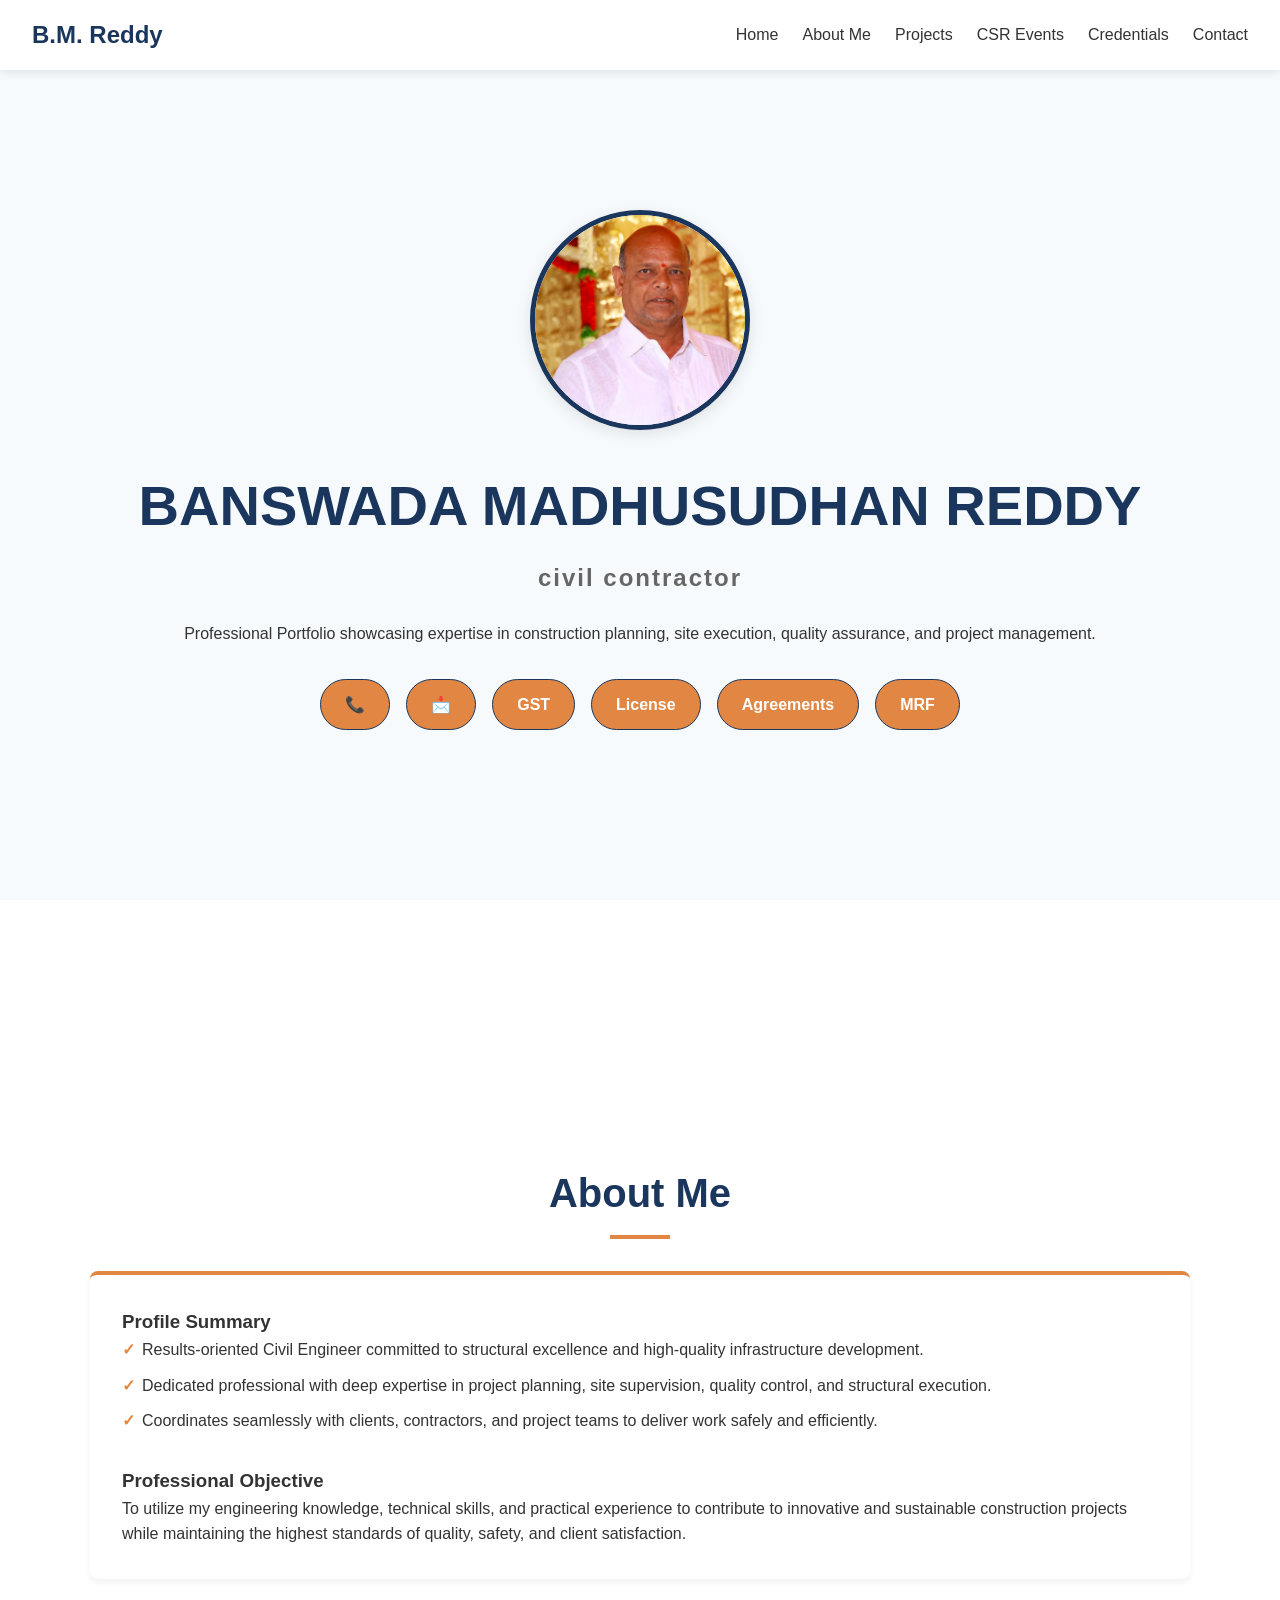
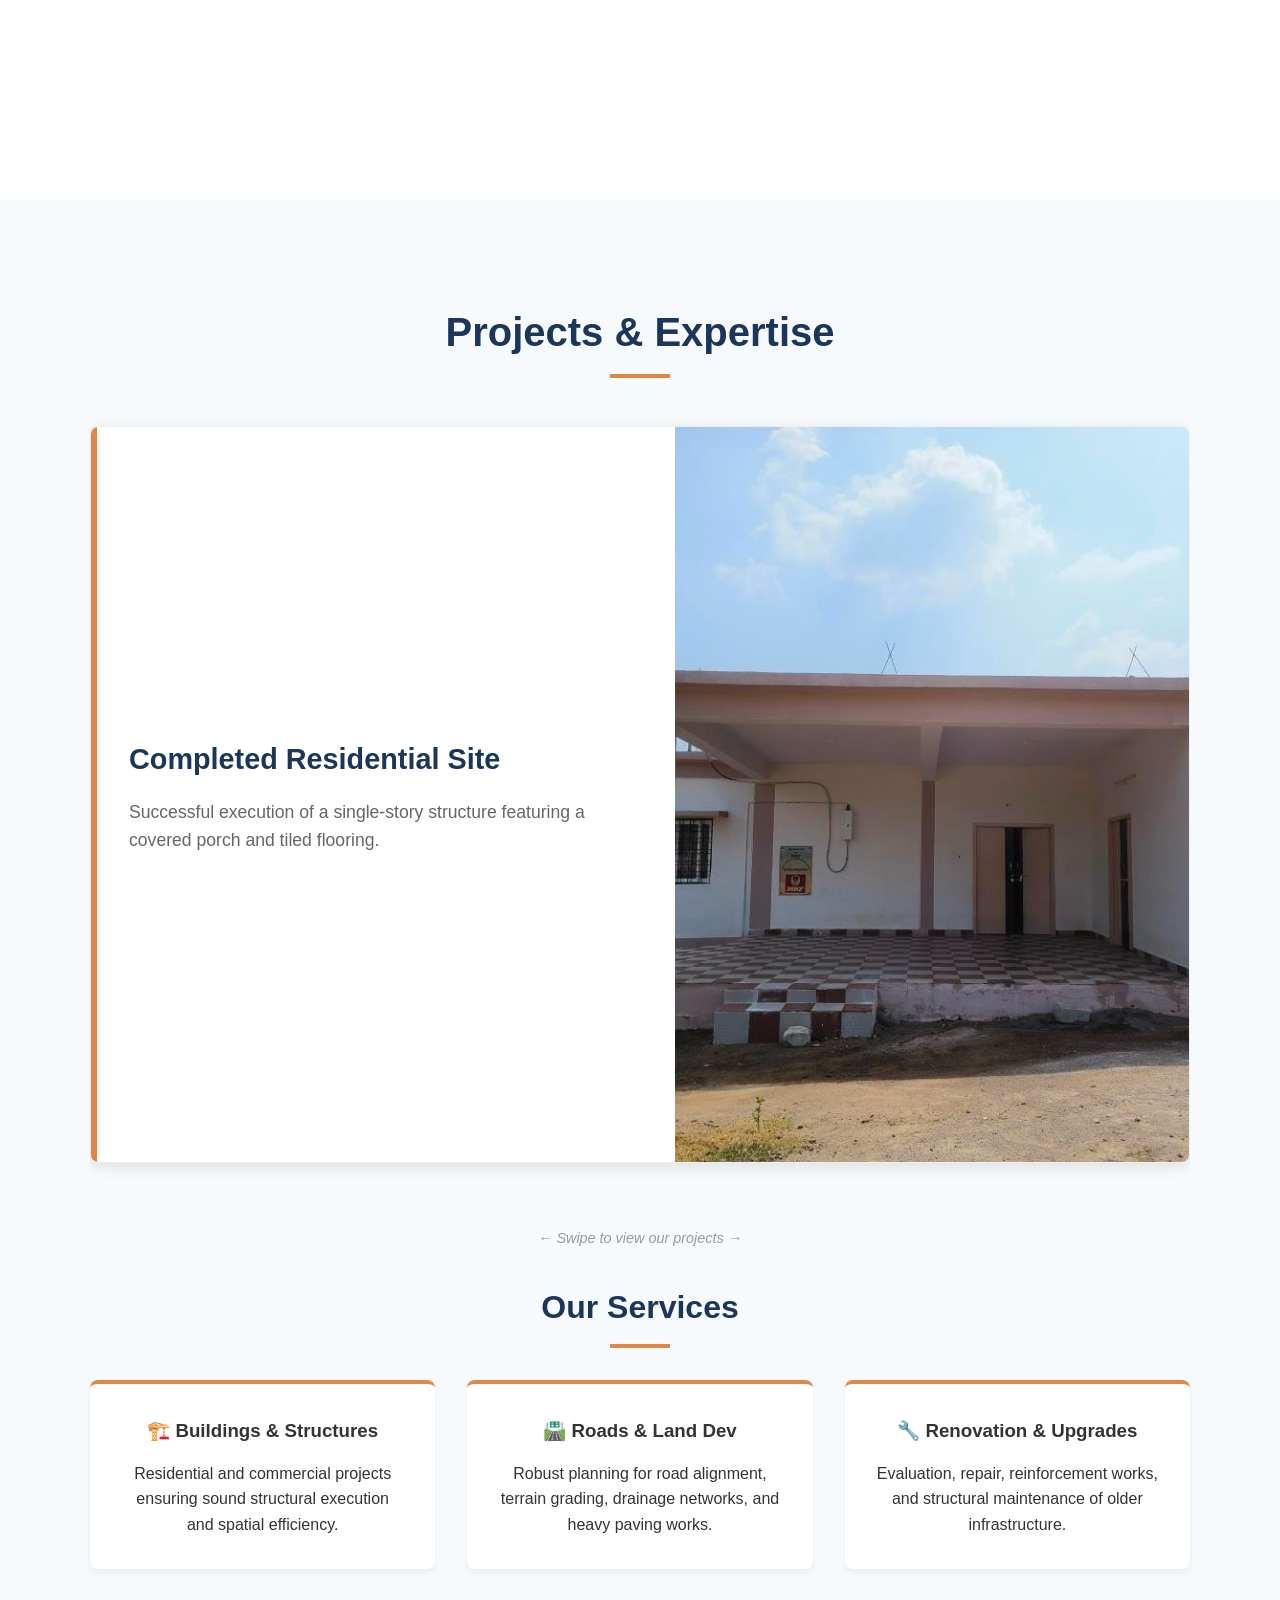
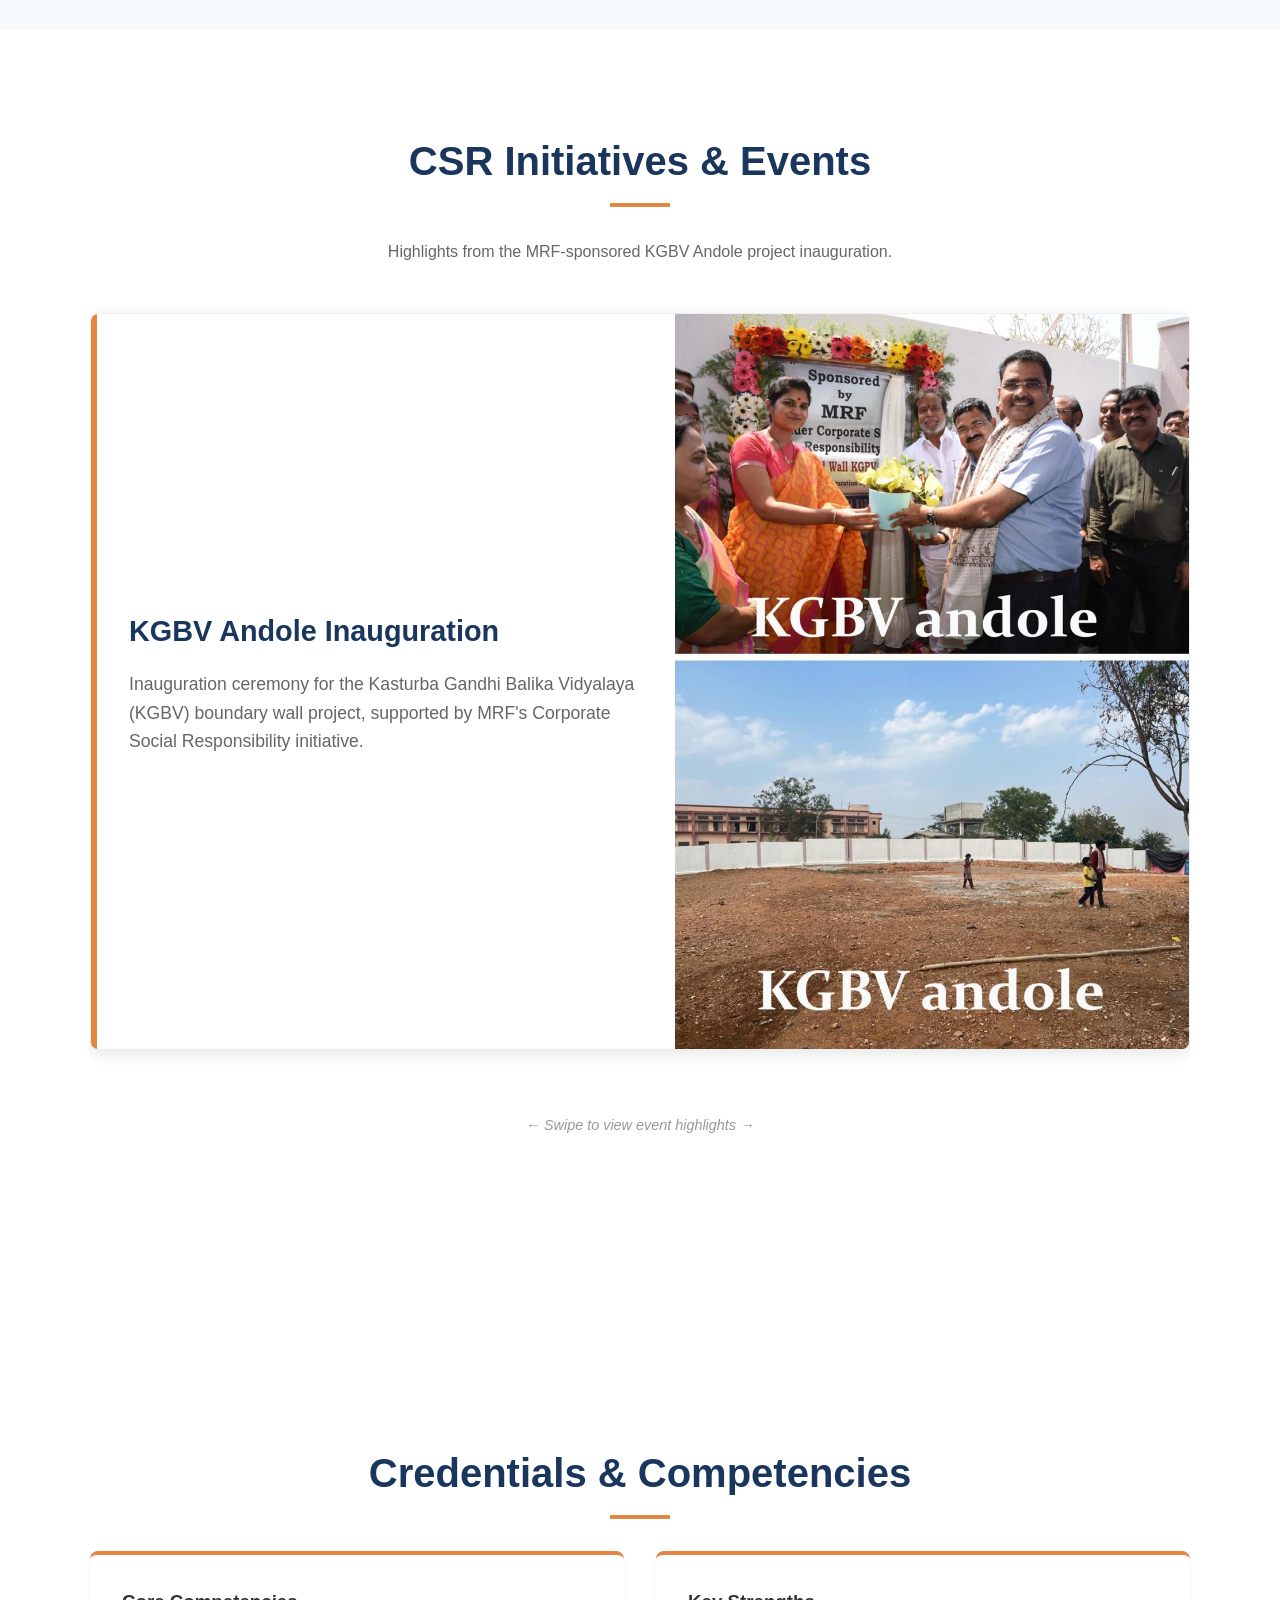
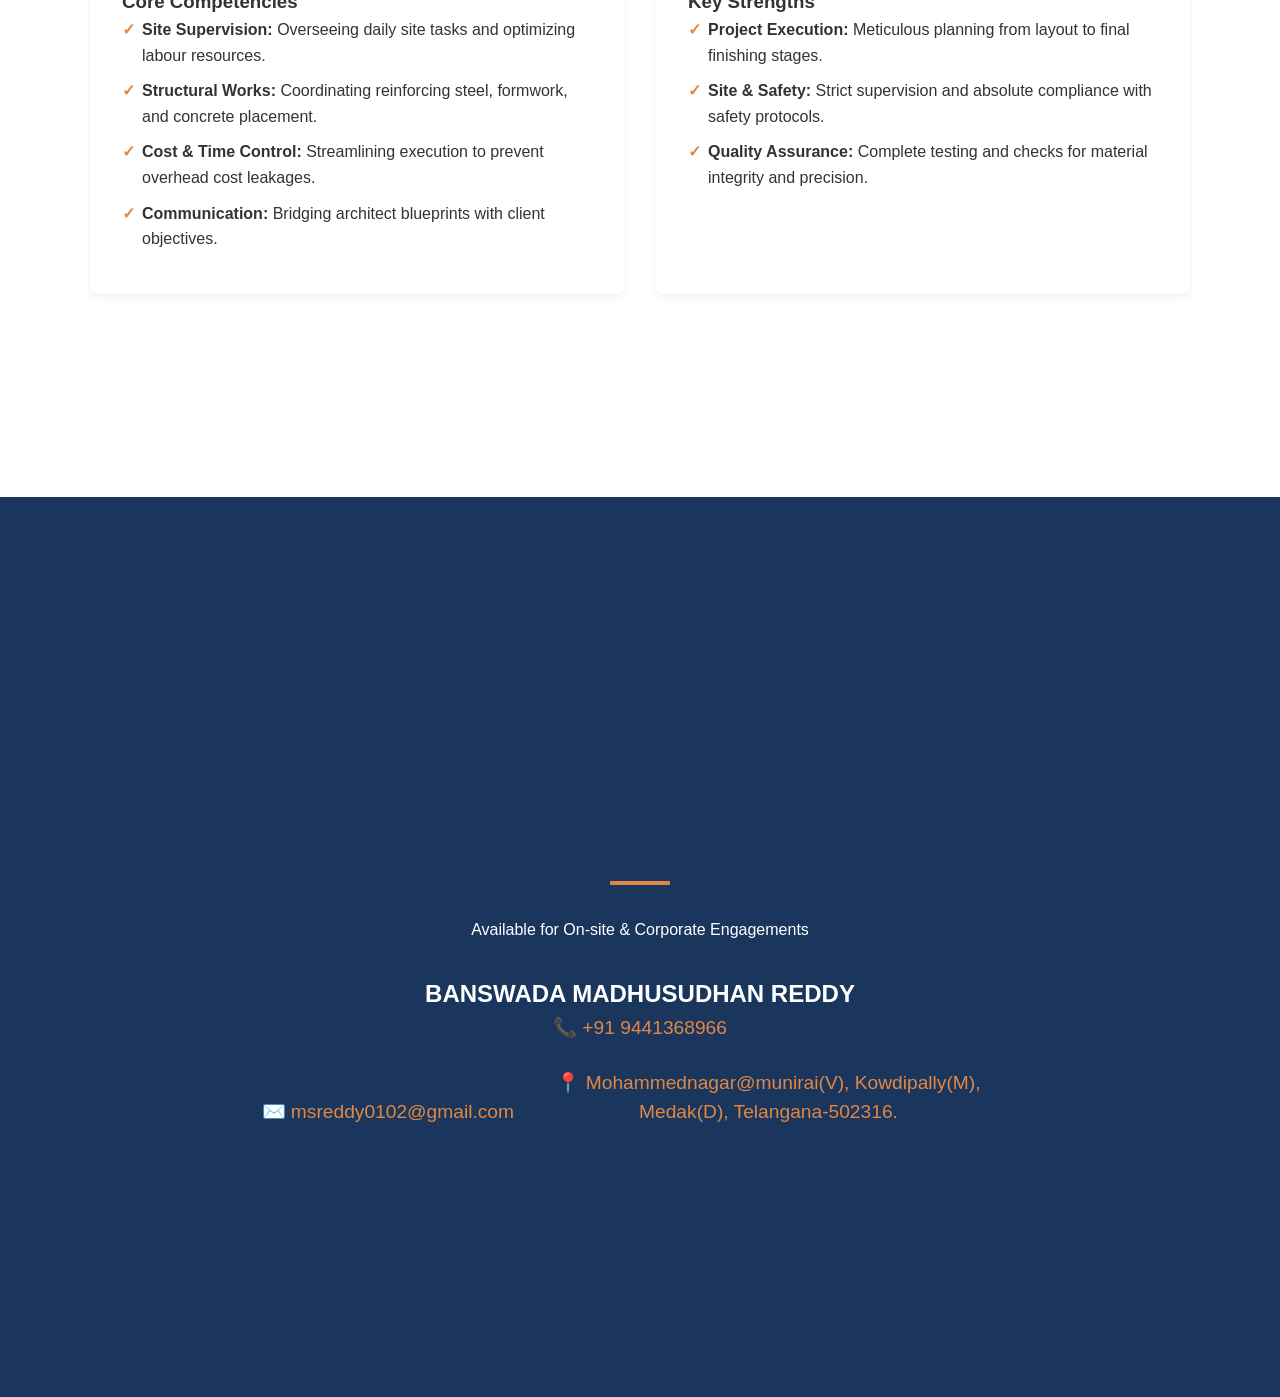
<file: index.html>
<!DOCTYPE html>
<html lang="en">
<head>
    <meta charset="UTF-8">
    <meta name="viewport" content="width=device-width, initial-scale=1.0">
    <title>B. Madhusudhan Reddy | civil contractor</title>
    <link rel="stylesheet" href="style.css">
</head>
<body>

    <nav class="navbar">
        <div class="nav-brand">B.M. Reddy</div>
        <ul class="nav-links">
            <li><a href="#home">Home</a></li>
            <li><a href="#about">About Me</a></li>
            <li><a href="#projects">Projects</a></li>
            <li><a href="#events">CSR Events</a></li>
            <li><a href="#credentials">Credentials</a></li>
            <li><a href="#contact">Contact</a></li>
        </ul>
    </nav>

    <section id="home" class="page-section bg-light">
        <div class="container text-center">
            <img src="assets/profile.jpeg" alt="Banswada Madhusudhan Reddy" class="profile-pic">
            <h1 class="main-title">BANSWADA MADHUSUDHAN REDDY</h1>
            <h2 class="sub-title">civil contractor</h2>
            <p class="tagline">Professional Portfolio showcasing expertise in construction planning, site execution, quality assurance, and project management.</p>
            <div class="contact-badges">
                <a href="tel:+919441368966" class="badge phone">📞</a>
                <a href="mailto:msreddy0102@gmail.com" class="badge email">📩</a>
                <a href="assets/GST_Registration.pdf" target="_blank" class="badge document">GST</a>
                <a href="assets/Civil_License.pdf" target="_blank" class="badge document">License</a>
                <a href="assets/Agreements.pdf" target="_blank" class="badge document">Agreements</a>
                <a href="assets/MRF.pdf" target="_blank" class="badge document">MRF</a>
            </div>
        </div>
    </section>

    <section id="about" class="page-section">
        <div class="container">
            <h2 class="section-title">About Me</h2>
            <div class="card">
                <h3>Profile Summary</h3>
                <ul class="feature-list">
                    <li>Results-oriented Civil Engineer committed to structural excellence and high-quality infrastructure development.</li>
                    <li>Dedicated professional with deep expertise in project planning, site supervision, quality control, and structural execution.</li>
                    <li>Coordinates seamlessly with clients, contractors, and project teams to deliver work safely and efficiently.</li>
                </ul>
                <h3 class="mt-2">Professional Objective</h3>
                <p>To utilize my engineering knowledge, technical skills, and practical experience to contribute to innovative and sustainable construction projects while maintaining the highest standards of quality, safety, and client satisfaction.</p>
            </div>
        </div>
    </section>

    <section id="projects" class="page-section bg-light">
        <div class="container">
            <h2 class="section-title">Projects & Expertise</h2>
            
            <!-- NEW: Horizontal Scrolling Project Carousel -->
            <div class="project-carousel mb-2">
                
                <!-- Project 1 -->
                <div class="carousel-card">
                    <div class="carousel-info">
                        <h3>Completed Residential Site</h3>
                        <p>Successful execution of a single-story structure featuring a covered porch and tiled flooring.</p>
                    </div>
                    <div class="carousel-image-wrapper">
                        <img src="assets\project-1.jpeg" alt="Completed Residential Building Project" class="project-image">
                    </div>
                </div>

                <!-- Project 2: KGBV Andole -->
                <div class="carousel-card">
                    <div class="carousel-info">
                        <h3>KGBV Andole Boundary Wall</h3>
                        <p>Construction of a secure boundary wall for the Kasturba Gandhi Balika Vidyalaya (KGBV) campus in Andole, executed as a Corporate Social Responsibility (CSR) initiative.</p>
                    </div>
                    <div class="carousel-image-wrapper">
                        <img src="assets/project-2.jpg" alt="KGBV Andole Boundary Wall" class="project-image">
                    </div>
                </div>

                <!-- Project 3: Sadasivpet Hospital -->
                <div class="carousel-card">
                    <div class="carousel-info">
                        <h3>Community Health Center</h3>
                        <p>Infrastructure development and structural site management for the Community Health Center located in Sadasivpet, Sangareddy District.</p>
                    </div>
                    <div class="carousel-image-wrapper">
                        <img src="assets/project-3.jpg" alt="Community Health Center Sadasivpet" class="project-image">
                    </div>
                </div>
                <!-- Project 4: Concrete Road Construction -->
                <div class="carousel-card">
                    <div class="carousel-info">
                        <h3>Concrete Road Execution</h3>
                        <p>Laying and proper curing of a concrete roadway, utilizing burlap sacks for moisture retention to ensure maximum structural strength and longevity.</p>
                    </div>
                    <div class="carousel-image-wrapper">
                        <img src="assets/project-11.jpg" alt="Concrete Road Construction and Curing" class="project-image">
                    </div>
                </div>

                <!-- Project 5: Compact Commercial Structure -->
                <div class="carousel-card">
                    <div class="carousel-info">
                        <h3>Commercial Outbuilding</h3>
                        <p>Construction and finishing of a robust, compact concrete structure featuring a raised foundation, modern windows, and a structural steel awning framework.</p>
                    </div>
                    <div class="carousel-image-wrapper">
                        <img src="assets/project-12.jpg" alt="Yellow Commercial Building with Awning" class="project-image">
                    </div>
                </div>
                <!-- Project 6: Semi-Open Utility Structure -->
                <div class="carousel-card">
                    <div class="carousel-info">
                        <h3>Covered Utility Structure</h3>
                        <p>Execution of a spacious, semi-open structure featuring a solid masonry base, secure chain-link fencing, tile flooring, and a durable corrugated metal roofing system.</p>
                    </div>
                    <div class="carousel-image-wrapper">
                        <img src="assets/project-13.jpg" alt="Covered Utility Structure with Metal Roof" class="project-image">
                    </div>
                </div>
                
            </div>
            <p class="text-center" style="color: #999; font-size: 0.9rem;"><em>← Swipe to view our projects →</em></p>
            <h3 class="mt-2 section-title" style="font-size: 2rem;">Our Services</h3>
            
            <div class="grid-3">
                <div class="card text-center">
                    <h3 style="margin-bottom: 15px;">🏗️ Buildings & Structures</h3>
                    <p>Residential and commercial projects ensuring sound structural execution and spatial efficiency.</p>
                </div>
                
                <div class="card text-center">
                    <h3 style="margin-bottom: 15px;">🛣️ Roads & Land Dev</h3>
                    <p>Robust planning for road alignment, terrain grading, drainage networks, and heavy paving works.</p>
                </div>
                
                <div class="card text-center">
                    <h3 style="margin-bottom: 15px;">🔧 Renovation & Upgrades</h3>
                    <p>Evaluation, repair, reinforcement works, and structural maintenance of older infrastructure.</p>
                </div>
            </div>
        </div>
    </section>
    <section id="events" class="page-section">
        <div class="container">
            <h2 class="section-title">CSR Initiatives & Events</h2>
            <p class="text-center" style="color: var(--text-light); margin-bottom: 2rem;">Highlights from the MRF-sponsored KGBV Andole project inauguration.</p>
            
            <div class="project-carousel mb-2">
                
                <div class="carousel-card">
                    <div class="carousel-info">
                        <h3>KGBV Andole Inauguration</h3>
                        <p>Inauguration ceremony for the Kasturba Gandhi Balika Vidyalaya (KGBV) boundary wall project, supported by MRF's Corporate Social Responsibility initiative.</p>
                    </div>
                    <div class="carousel-image-wrapper">
                        <img src="assets/project-4.jpg" alt="KGBV Andole Inauguration" class="project-image">
                    </div>
                </div>

                <div class="carousel-card">
                    <div class="carousel-info">
                        <h3>Green Initiative at KGBV</h3>
                        <p>Dignitaries and community leaders participating in a tree plantation drive during the KGBV Andole compound wall inauguration event.</p>
                    </div>
                    <div class="carousel-image-wrapper">
                        <img src="assets/project-5.jpg" alt="Tree Plantation at KGBV" class="project-image">
                    </div>
                </div>

                <div class="carousel-card">
                    <div class="carousel-info">
                        <h3>Corporate Partnership</h3>
                        <p>Official inauguration banner highlighting the partnership with MRF for the development and security of the KGBV Andole campus.</p>
                    </div>
                    <div class="carousel-image-wrapper">
                        <img src="assets/project-6.jpg" alt="MRF CSR Inauguration Banner" class="project-image">
                    </div>
                </div>

                <div class="carousel-card">
                    <div class="carousel-info">
                        <h3>Foundation & Pillars</h3>
                        <p>Execution of heavy reinforced concrete foundations and pillar construction to ensure a highly durable boundary wall for the school.</p>
                    </div>
                    <div class="carousel-image-wrapper">
                        <img src="assets/project-7.jpg" alt="Foundation and Pillar Construction" class="project-image">
                    </div>
                </div>

                <div class="carousel-card">
                    <div class="carousel-info">
                        <h3>Concrete Operations</h3>
                        <p>Supervising active concrete pouring directly from the mixer to ensure solid structural foundations and even grading.</p>
                    </div>
                    <div class="carousel-image-wrapper">
                        <img src="assets/project-8.jpg" alt="Concrete Pouring Operations" class="project-image">
                    </div>
                </div>

                <div class="carousel-card">
                    <div class="carousel-info">
                        <h3>Site Machinery Coordination</h3>
                        <p>Managing heavy machinery and concrete mixer trucks on-site for efficient and continuous material placement.</p>
                    </div>
                    <div class="carousel-image-wrapper">
                        <img src="assets/project-9.jpg" alt="Concrete Mixer at Site" class="project-image">
                    </div>
                </div>

                <div class="carousel-card">
                    <div class="carousel-info">
                        <h3>Community Amenities</h3>
                        <p>Installation of outdoor seating, shaded structures, and food service counters sponsored by MRF to improve local infrastructure.</p>
                    </div>
                    <div class="carousel-image-wrapper">
                        <img src="assets/project-10.jpg" alt="MRF CSR Outdoor Amenities" class="project-image">
                    </div>
                </div>

            </div>
            
            <p class="text-center" style="color: #999; font-size: 0.9rem;"><em>← Swipe to view event highlights →</em></p>
        </div>
    </section>

    <section id="credentials" class="page-section">
        <div class="container">
            <h2 class="section-title">Credentials & Competencies</h2>
            <div class="grid-2">
                <div class="card">
                    <h3>Core Competencies</h3>
                    <ul class="feature-list">
                        <li><strong>Site Supervision:</strong> Overseeing daily site tasks and optimizing labour resources.</li>
                        <li><strong>Structural Works:</strong> Coordinating reinforcing steel, formwork, and concrete placement.</li>
                        <li><strong>Cost & Time Control:</strong> Streamlining execution to prevent overhead cost leakages.</li>
                        <li><strong>Communication:</strong> Bridging architect blueprints with client objectives.</li>
                    </ul>
                </div>
                <div class="card">
                    <h3>Key Strengths</h3>
                    <ul class="feature-list">
                        <li><strong>Project Execution:</strong> Meticulous planning from layout to final finishing stages.</li>
                        <li><strong>Site & Safety:</strong> Strict supervision and absolute compliance with safety protocols.</li>
                        <li><strong>Quality Assurance:</strong> Complete testing and checks for material integrity and precision.</li>
                    </ul>
                </div>
            </div>
           
        </div>
    </section>

    <section id="contact" class="page-section bg-dark text-white">
        <div class="container text-center">
            <h2 class="section-title text-white">Let's Collaborate</h2>
            <p>Available for On-site & Corporate Engagements</p>
            
            <div class="contact-info mt-2">
                <h2>BANSWADA MADHUSUDHAN REDDY</h2>
                <a href="tel:+919441368966" class="footer-link">📞 +91 9441368966</a><br><br>
                <a href="mailto:msreddy0102@gmail.com" class="footer-link">✉️ msreddy0102@gmail.com</a>
                <span class="footer-link" style="display: inline-block; cursor: default; max-width: 500px; line-height: 1.5;">📍 Mohammednagar@munirai(V), Kowdipally(M), Medak(D), Telangana-502316.</span>
            </div>
        </div>
    </section>

    <script src="script.js"></script>
</body>
</html>
</file>
<file: style.css>
/* Base Variables & Reset */
:root {
    --primary: #1A365D; /* Navy Blue */
    --secondary: #E28743; /* Construction Orange */
    --text-main: #333333;
    --text-light: #666666;
    --bg-light: #F7FAFC;
    --bg-white: #FFFFFF;
}

* {
    margin: 0;
    padding: 0;
    box-sizing: border-box;
    font-family: 'Segoe UI', Tahoma, Geneva, Verdana, sans-serif;
}

body {
    color: var(--text-main);
    line-height: 1.6;
}

/* Navigation */
.navbar {
    position: fixed;
    top: 0;
    width: 100%;
    background: var(--bg-white);
    padding: 1rem 2rem;
    display: flex;
    justify-content: space-between;
    align-items: center;
    box-shadow: 0 2px 10px rgba(0,0,0,0.1);
    z-index: 1000;
}

.nav-brand {
    font-size: 1.5rem;
    font-weight: bold;
    color: var(--primary);
}

.nav-links {
    list-style: none;
    display: flex;
    gap: 1.5rem;
}

.nav-links a {
    text-decoration: none;
    color: var(--text-main);
    font-weight: 500;
    transition: color 0.3s;
}

.nav-links a:hover {
    color: var(--secondary);
}

/* Layout Classes */
.page-section {
    padding: 100px 20px 60px; /* Top padding accounts for navbar */
    min-height: 100vh;
    display: flex;
    align-items: center;
}

.container {
    max-width: 1100px;
    margin: 0 auto;
    width: 100%;
}

.bg-light { background-color: var(--bg-light); }
.bg-dark { background-color: var(--primary); }
.text-white { color: var(--bg-white); }
.text-center { text-align: center; }
.mt-2 { margin-top: 2rem; }

/* Typography */
.main-title {
    font-size: 3.5rem;
    color: var(--primary);
    margin-bottom: 0.5rem;
}

.sub-title {
    font-size: 1.5rem;
    color: var(--text-light);
    margin-bottom: 1.5rem;
    letter-spacing: 2px;
}

.section-title {
    font-size: 2.5rem;
    color: var(--primary);
    margin-bottom: 2rem;
    text-align: center;
    position: relative;
}

.section-title::after {
    content: '';
    display: block;
    width: 60px;
    height: 4px;
    background: var(--secondary);
    margin: 10px auto 0;
}

/* Buttons and Links */
.contact-badges {
    display: flex;
    justify-content: center;
    gap: 1rem;
    margin-top: 2rem;
}

.badge {
    padding: 12px 24px;
    border-radius: 30px;
    text-decoration: none;
    font-weight: bold;
    transition: transform 0.2s, box-shadow 0.2s;
}

.badge.phone {
    background: var(--secondary);
    color: white;
    border: 1px solid #1A365D;
}

.badge.email {
    background: var(--secondary);
    color: white;
    border: 1px solid #1A365D;
}

.badge:hover {
    transform: translateY(-3px);
    box-shadow: 0 5px 15px rgba(0,0,0,0.2);
}

.footer-link {
    color: var(--secondary);
    font-size: 1.2rem;
    text-decoration: none;
}

/* Cards & Grids */
.card {
    background: var(--bg-white);
    padding: 2rem;
    border-radius: 8px;
    box-shadow: 0 4px 6px rgba(0,0,0,0.05);
    border-top: 4px solid var(--secondary);
}

.grid-3 {
    display: grid;
    grid-template-columns: repeat(auto-fit, minmax(300px, 1fr));
    gap: 2rem;
}

.grid-2 {
    display: grid;
    grid-template-columns: repeat(auto-fit, minmax(400px, 1fr));
    gap: 2rem;
}

.feature-list {
    list-style-type: none;
}

.feature-list li {
    margin-bottom: 10px;
    position: relative;
    padding-left: 20px;
}

.feature-list li::before {
    content: '✓';
    color: var(--secondary);
    position: absolute;
    left: 0;
    font-weight: bold;
}

/* Table styling */
.table-responsive {
    overflow-x: auto;
}

table {
    width: 100%;
    border-collapse: collapse;
    background: white;
    box-shadow: 0 4px 6px rgba(0,0,0,0.05);
}

th, td {
    padding: 15px;
    text-align: left;
    border-bottom: 1px solid #ddd;
}

th {
    background-color: var(--primary);
    color: white;
}

/* Responsive adjustments */
@media (max-width: 768px) {
    .main-title { font-size: 2.5rem; }
    .nav-links { display: none; /* Add a hamburger menu here for production */ }
    .contact-badges { flex-direction: column; }
}
/* --- Horizontal Scrolling Project Carousel --- */
.mb-2 {
    margin-bottom: 2rem;
}

.project-carousel {
    display: flex;
    overflow-x: auto;
    scroll-snap-type: x mandatory; /* Makes it snap smoothly to the next card */
    gap: 2rem;
    padding: 1rem 0 2rem 0;
    /* Hide scrollbar for a cleaner look */
    scrollbar-width: none; /* For Firefox */
}

/* Hide scrollbar for Chrome, Safari and Opera */
.project-carousel::-webkit-scrollbar {
    display: none;
}

.carousel-card {
    flex: 0 0 100%; /* Each card takes up 100% of the container width */
    scroll-snap-align: center;
    display: flex;
    background: var(--bg-white);
    border-radius: 8px;
    overflow: hidden;
    box-shadow: 0 4px 15px rgba(0,0,0,0.1);
    border: 1px solid #eee;
}

/* Left side: Description */
.carousel-info {
    flex: 1; /* Takes up 50% of the space */
    padding: 3rem 2rem;
    display: flex;
    flex-direction: column;
    justify-content: center;
    border-left: 6px solid var(--secondary);
}

.carousel-info h3 {
    color: var(--primary);
    font-size: 1.8rem;
    margin-bottom: 1rem;
}

.carousel-info p {
    font-size: 1.1rem;
    color: var(--text-light);
}

/* Right side: Image */
.carousel-image-wrapper {
    flex: 1; /* Takes up the other 50% of the space */
    min-height: 350px;
}

.carousel-image-wrapper .project-image {
    width: 100%;
    height: 100%;
    object-fit: cover;
}

/* Make it responsive for mobile phones */
@media (max-width: 768px) {
    .carousel-card {
        flex-direction: column-reverse; /* Stacks text below image on small screens */
    }
    
    .carousel-info {
        border-left: none;
        border-top: 6px solid var(--secondary);
        padding: 2rem 1.5rem;
    }
    
    .carousel-image-wrapper {
        min-height: 250px;
    }
}
/* Document Badges */
.badge.document {
    background: #E28743; /* Slate Gray */
    color: white;
    border: 1px solid #1A365D;
}

/* Ensure buttons wrap neatly on smaller screens */
.contact-badges {
    display: flex;
    justify-content: center;
    flex-wrap: wrap; /* Allows buttons to drop to the next line on mobile */
    gap: 1rem;
    margin-top: 2rem;
}
/* Profile Picture */
.profile-pic {
    width: 220px;
    height: 220px;
    border-radius: 50%; /* This is what makes it a perfect circle */
    object-fit: cover; /* Ensures the image doesn't stretch */
    border: 5px solid var(--primary); /* Orange border */
    box-shadow: 0 4px 15px rgba(0,0,0,0.1);
    margin-bottom: 1.5rem; /* Adds space between the photo and the name */
}

/* Make the profile picture slightly smaller on mobile phones */
@media (max-width: 768px) {
    .profile-pic {
        width: 180px;
        height: 180px;
    }
}
</file>
